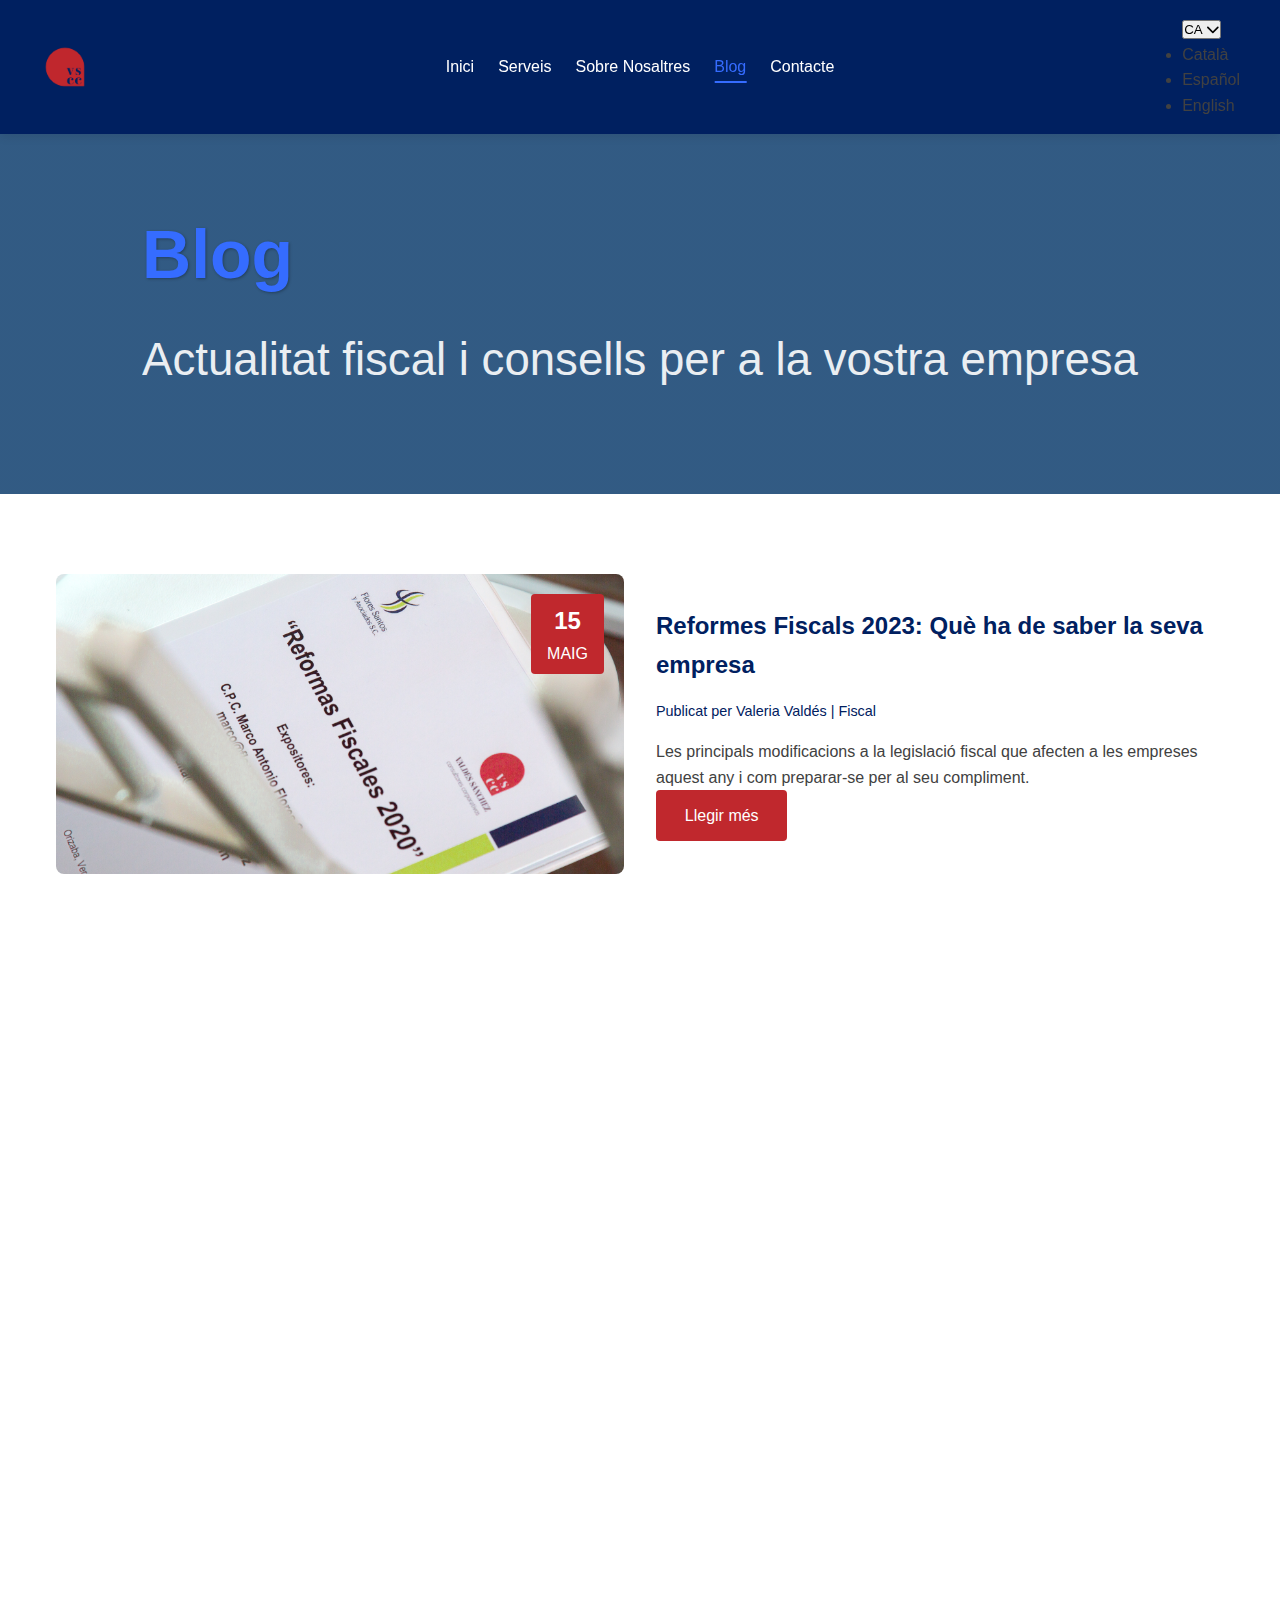
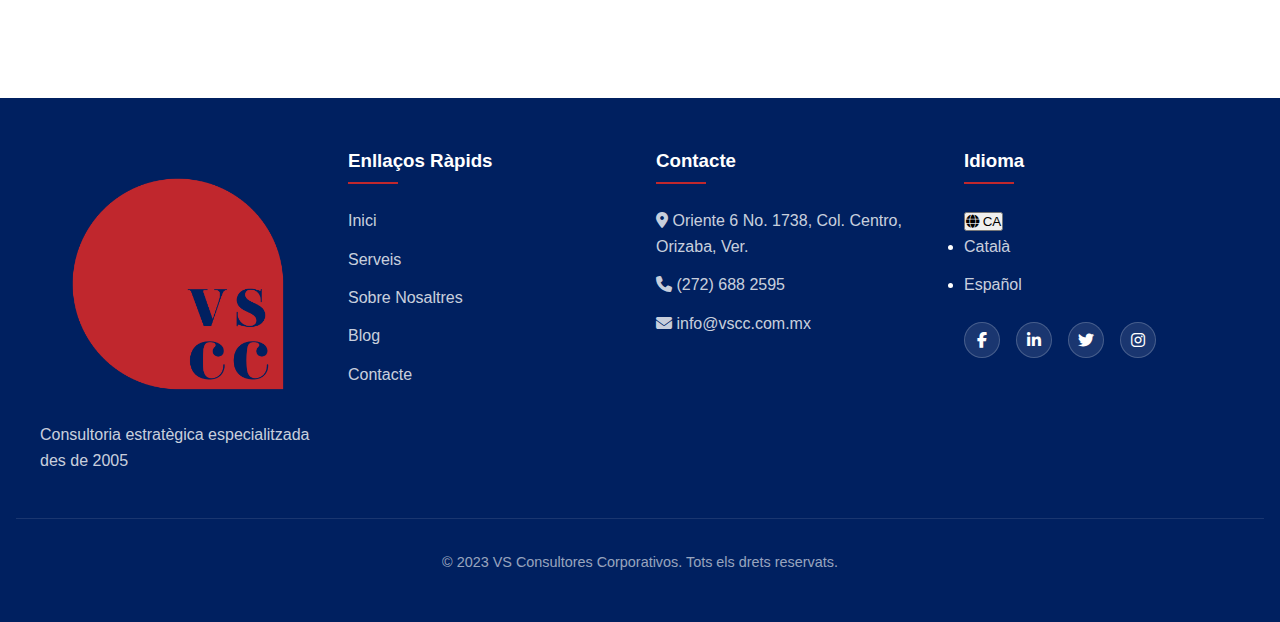
<file: blog.html>
<!DOCTYPE html>
<html lang="ca">
<head>
    <meta charset="UTF-8">
    <meta name="viewport" content="width=device-width, initial-scale=1.0">
    <title>VS Consultores Corporativos | Blog</title>
    <link rel="stylesheet" href="https://cdnjs.cloudflare.com/ajax/libs/font-awesome/6.4.0/css/all.min.css">
    <link rel="stylesheet" href="https://cdnjs.cloudflare.com/ajax/libs/animate.css/4.1.1/animate.min.css">
    <link rel="stylesheet" href="css/styles.css">
    <link rel="icon" href="images/VSCC-globo-Transparente.png">
</head>
<body>
    <header class="main-header">
        <div class="header-container">
            <div class="logo">
                <a href="index.html">
                    <img src="images/VSCC-globo-Transparente.png" alt="VS Consultores Corporativos">
                </a>
            </div>

            <nav class="main-nav">
                <ul class="nav-list">
                    <li><a href="index.html" class="nav-link" data-translate="home">Inici</a></li>
                    <li><a href="serveis.html" class="nav-link" data-translate="services">Serveis</a></li>
                    <li><a href="sobre-nosaltres.html" class="nav-link" data-translate="about">Sobre Nosaltres</a></li>
                    <li><a href="blog.html" class="nav-link active" data-translate="blog">Blog</a></li>
                    <li><a href="contacte.html" class="nav-link" data-translate="contact">Contacte</a></li>
                </ul>
            </nav>

            <div class="language-selector">
                <button class="language-button" aria-label="Canviar idioma">
                    <span class="current-language">CA</span>
                    <i class="fas fa-chevron-down language-arrow"></i>
                </button>
                <ul class="language-dropdown">
                    <li><a href="#" class="language-option" data-lang="ca">Català</a></li>
                    <li><a href="#" class="language-option" data-lang="es">Español</a></li>
                    <li><a href="#" class="language-option" data-lang="en">English</a></li>
                </ul>
            </div>

            <button class="mobile-menu-button" aria-label="Menú mòbil">
                <span class="menu-bar"></span>
                <span class="menu-bar"></span>
                <span class="menu-bar"></span>
            </button>
        </div>
    </header>

    <section class="page-hero">
        <div class="hero-content animate__animated animate__fadeInUp">
            <h1 data-translate="blog_title">Blog</h1>
            <p data-translate="blog_subtitle">Actualitat fiscal i consells per a la vostra empresa</p>
        </div>
    </section>

    <section class="blog-posts">
        <div class="section-container">
            <article class="blog-post animate__animated">
                <div class="post-img">
                    <img src="images/_S5A4388.jpg" alt="Reformes Fiscals">
                    <div class="post-date">
                        <span>15</span>
                        <span data-translate="may">MAIG</span>
                    </div>
                </div>
                <div class="post-content">
                    <h2 data-translate="post1_title">Reformes Fiscals 2023: Què ha de saber la seva empresa</h2>
                    <p class="post-meta"><span data-translate="published_by">Publicat per</span> <span>Valeria Valdés</span> | <span data-translate="category_tax">Fiscal</span></p>
                    <p data-translate="post1_excerpt">Les principals modificacions a la legislació fiscal que afecten a les empreses aquest any i com preparar-se per al seu compliment.</p>
                    <a href="#" class="btn" data-translate="read_more">Llegir més</a>
                </div>
            </article>

            <article class="blog-post animate__animated">
                <div class="post-img">
                    <img src="images/_S5A4372.jpg" alt="Beneficis Fiscals">
                    <div class="post-date">
                        <span>28</span>
                        <span data-translate="apr">ABR</span>
                    </div>
                </div>
                <div class="post-content">
                    <h2 data-translate="post2_title">Beneficis fiscals per a PIMES que pots aprofitar</h2>
                    <p class="post-meta"><span data-translate="published_by">Publicat per</span> <span>Carlos Mendoza</span> | <span data-translate="category_tax">Fiscal</span></p>
                    <p data-translate="post2_excerpt">Descobreix els incentius fiscals disponibles per a petites i mitjanes empreses i com aplicar-los correctament.</p>
                    <a href="#" class="btn" data-translate="read_more">Llegir més</a>
                </div>
            </article>

            <article class="blog-post animate__animated">
                <div class="post-img">
                    <img src="images/salajuntas.jpeg" alt="Transformació Digital">
                    <div class="post-date">
                        <span>10</span>
                        <span data-translate="mar">MAR</span>
                    </div>
                </div>
                <div class="post-content">
                    <h2 data-translate="post3_title">Com la transformació digital pot optimitzar els vostres processos fiscals</h2>
                    <p class="post-meta"><span data-translate="published_by">Publicat per</span> <span>Laura Jiménez</span> | <span data-translate="category_tech">Tecnologia</span></p>
                    <p data-translate="post3_excerpt">Eines i estratègies per digitalitzar la gestió fiscal de la vostra empresa i estalviar temps i recursos.</p>
                    <a href="#" class="btn" data-translate="read_more">Llegir més</a>
                </div>
            </article>
        </div>
    </section>

    <footer>
        <div class="footer-container">
            <div class="footer-column">
                <img src="images/VSCC-globo-Transparente.png" alt="VS Consultores Corporativos" class="footer-logo">
                <p data-translate="footer_desc">Consultoria estratègica especialitzada des de 2005</p>
            </div>
            <div class="footer-column">
                <h3 data-translate="quick_links">Enllaços Ràpids</h3>
                <a href="index.html" data-translate="home">Inici</a>
                <a href="serveis.html" data-translate="services">Serveis</a>
                <a href="sobre-nosaltres.html" data-translate="about">Sobre Nosaltres</a>
                <a href="blog.html" data-translate="blog">Blog</a>
                <a href="contacte.html" data-translate="contact">Contacte</a>
            </div>
            <div class="footer-column">
                <h3 data-translate="contact_us">Contacte</h3>
                <p><i class="fas fa-map-marker-alt"></i> Oriente 6 No. 1738, Col. Centro, Orizaba, Ver.</p>
                <p><i class="fas fa-phone"></i> (272) 688 2595</p>
                <p><i class="fas fa-envelope"></i> info@vscc.com.mx</p>
            </div>
            <div class="footer-column">
                <h3 data-translate="language">Idioma</h3>
                <div class="language-switcher footer-language">
                    <button class="language-btn">
                        <i class="fas fa-globe"></i>
                        <span>CA</span>
                    </button>
                    <ul class="language-dropdown">
                        <li><a href="#" data-lang="ca">Català</a></li>
                        <li><a href="#" data-lang="es">Español</a></li>
                    </ul>
                </div>
                <div class="social-links">
                    <a href="#"><i class="fab fa-facebook-f"></i></a>
                    <a href="#"><i class="fab fa-linkedin-in"></i></a>
                    <a href="#"><i class="fab fa-twitter"></i></a>
                    <a href="#"><i class="fab fa-instagram"></i></a>
                </div>
            </div>
        </div>
        <div class="footer-bottom">
            <p>&copy; <span data-translate="copyright">2023 VS Consultores Corporativos. Tots els drets reservats.</span></p>
        </div>
    </footer>

    <script src="js/main.js"></script>
</body>
</html>
</file>
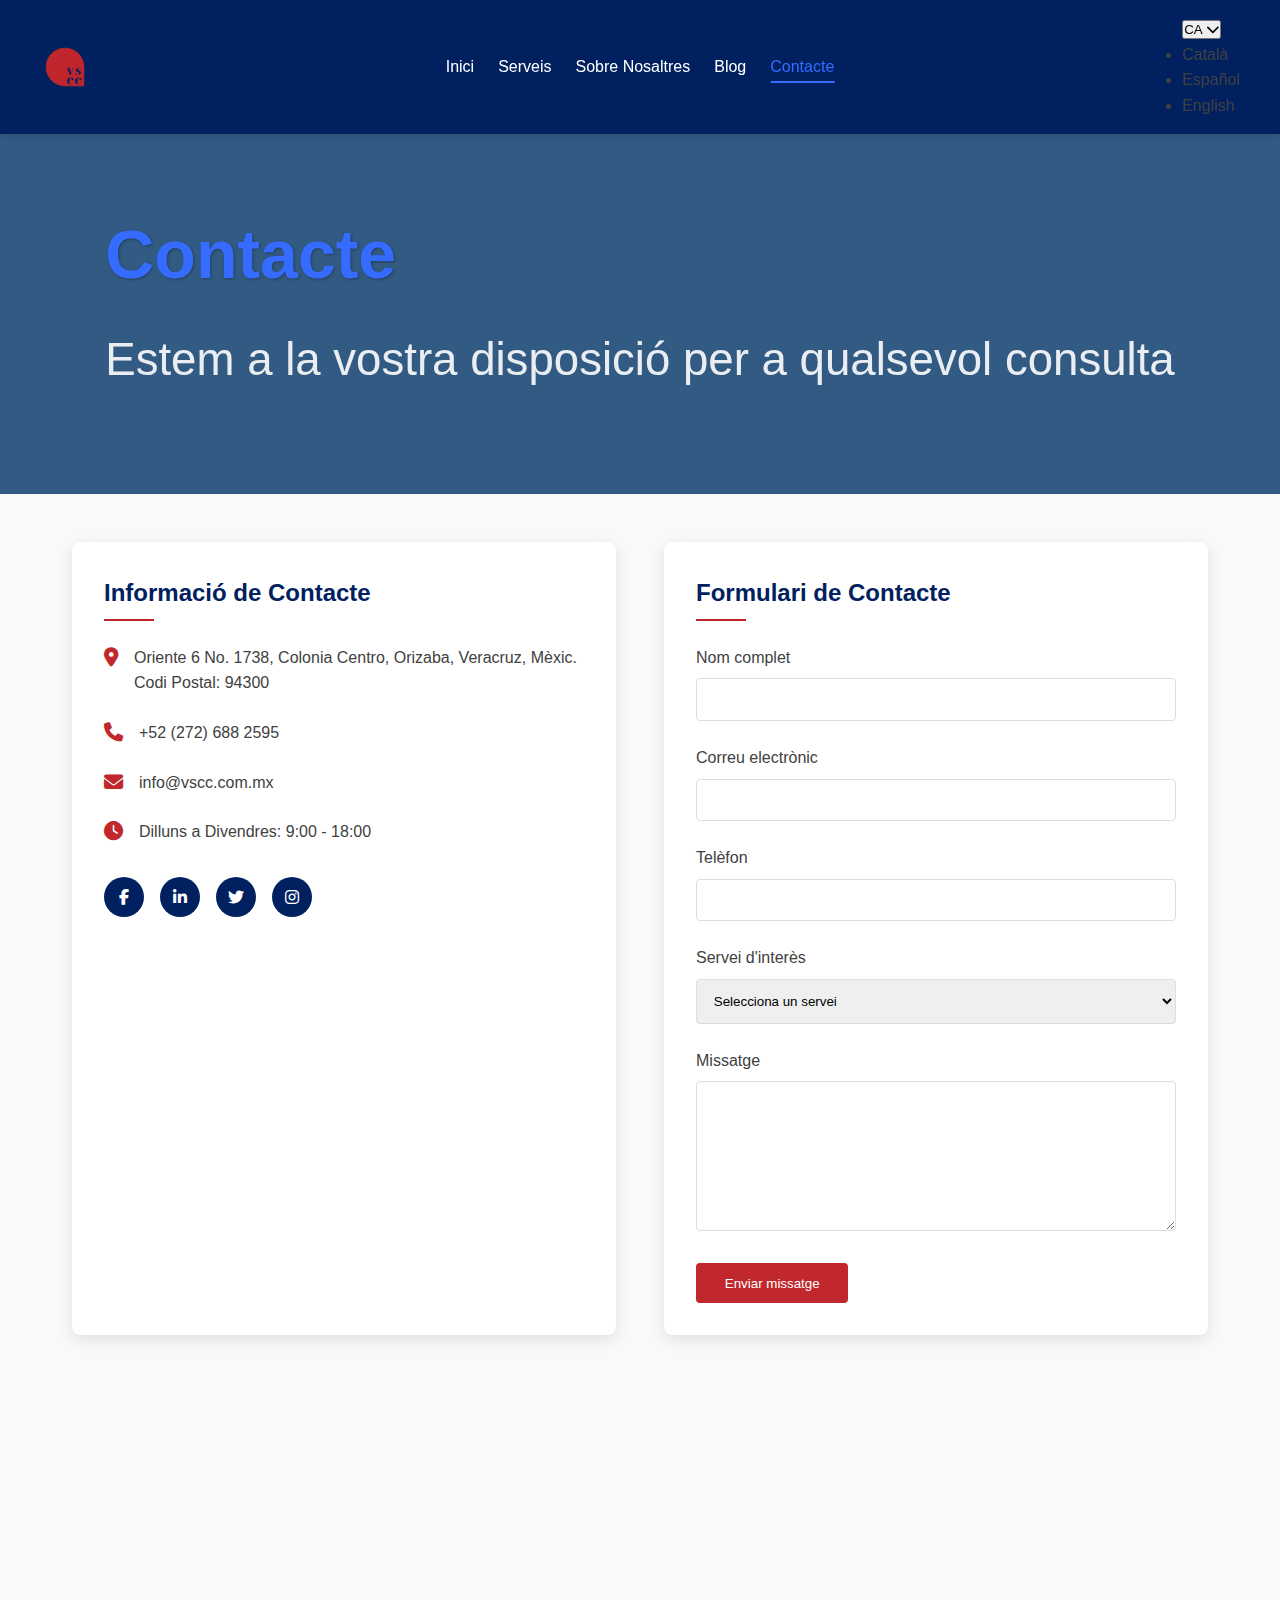
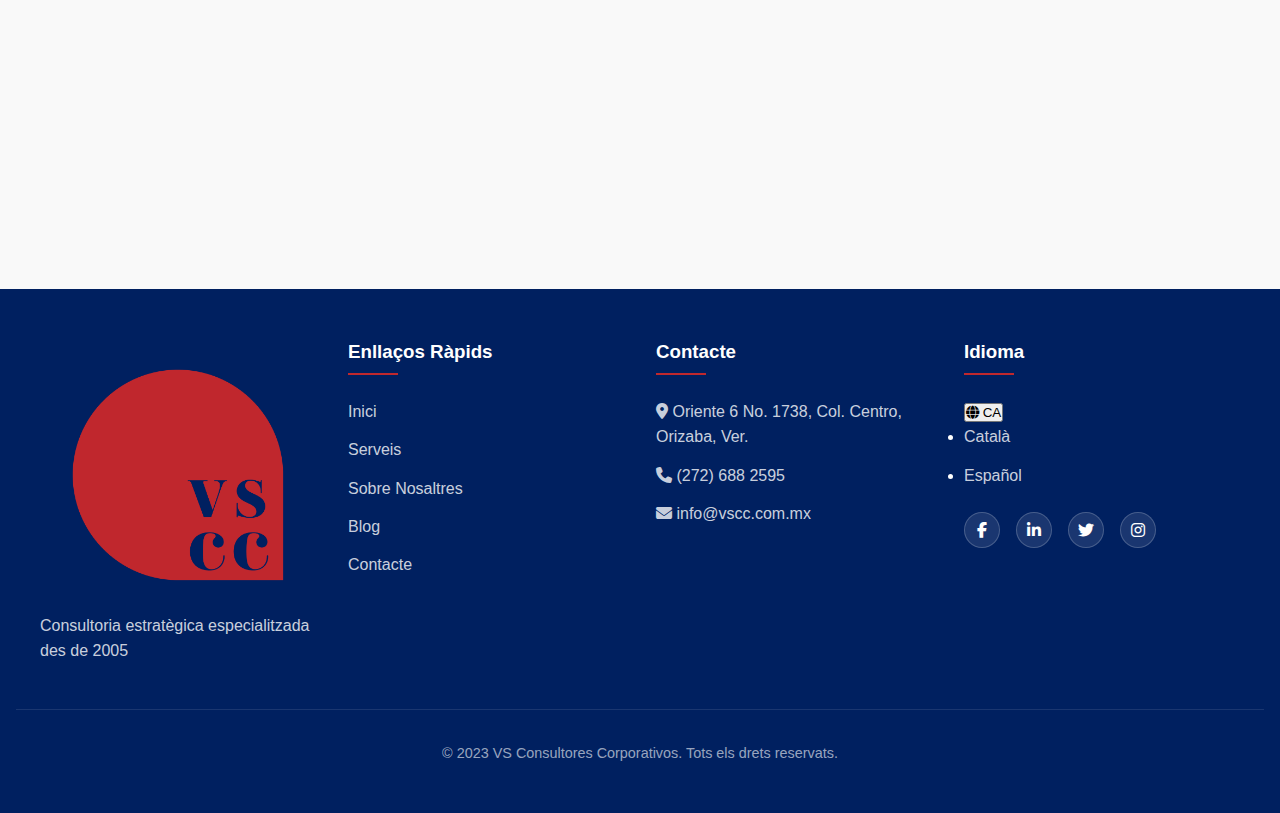
<file: contacte.html>
<!DOCTYPE html>
<html lang="ca">
<head>
    <meta charset="UTF-8">
    <meta name="viewport" content="width=device-width, initial-scale=1.0">
    <title>VS Consultores Corporativos | Contacte</title>
    <link rel="stylesheet" href="https://cdnjs.cloudflare.com/ajax/libs/font-awesome/6.4.0/css/all.min.css">
    <link rel="stylesheet" href="https://cdnjs.cloudflare.com/ajax/libs/animate.css/4.1.1/animate.min.css">
    <link rel="stylesheet" href="css/styles.css">
    <link rel="icon" href="images/VSCC-globo-Transparente.png">
</head>
<body>
    <header class="main-header">
        <div class="header-container">
            <div class="logo">
                <a href="index.html">
                    <img src="images/VSCC-globo-Transparente.png" alt="VS Consultores Corporativos">
                </a>
            </div>

            <nav class="main-nav">
                <ul class="nav-list">
                    <li><a href="index.html" class="nav-link" data-translate="home">Inici</a></li>
                    <li><a href="serveis.html" class="nav-link" data-translate="services">Serveis</a></li>
                    <li><a href="sobre-nosaltres.html" class="nav-link" data-translate="about">Sobre Nosaltres</a></li>
                    <li><a href="blog.html" class="nav-link" data-translate="blog">Blog</a></li>
                    <li><a href="contacte.html" class="nav-link active" data-translate="contact">Contacte</a></li>
                </ul>
            </nav>

            <div class="language-selector">
                <button class="language-button" aria-label="Canviar idioma">
                    <span class="current-language">CA</span>
                    <i class="fas fa-chevron-down language-arrow"></i>
                </button>
                <ul class="language-dropdown">
                    <li><a href="#" class="language-option" data-lang="ca">Català</a></li>
                    <li><a href="#" class="language-option" data-lang="es">Español</a></li>
                    <li><a href="#" class="language-option" data-lang="en">English</a></li>
                </ul>
            </div>

            <button class="mobile-menu-button" aria-label="Menú mòbil">
                <span class="menu-bar"></span>
                <span class="menu-bar"></span>
                <span class="menu-bar"></span>
            </button>
        </div>
    </header>

    <section class="page-hero">
        <div class="hero-content animate__animated animate__fadeInUp">
            <h1 data-translate="contact_title">Contacte</h1>
            <p data-translate="contact_subtitle">Estem a la vostra disposició per a qualsevol consulta</p>
        </div>
    </section>

    <section class="contact-info">
        <div class="section-container">
            <div class="contact-grid">
                <div class="contact-details">
                    <h2 data-translate="contact_info">Informació de Contacte</h2>
                    <div class="contact-item">
                        <i class="fas fa-map-marker-alt"></i>
                        <p>Oriente 6 No. 1738, Colonia Centro, Orizaba, Veracruz, Mèxic. Codi Postal: 94300</p>
                    </div>
                    <div class="contact-item">
                        <i class="fas fa-phone"></i>
                        <p>+52 (272) 688 2595</p>
                    </div>
                    <div class="contact-item">
                        <i class="fas fa-envelope"></i>
                        <p>info@vscc.com.mx</p>
                    </div>
                    <div class="contact-item">
                        <i class="fas fa-clock"></i>
                        <p data-translate="office_hours">Dilluns a Divendres: 9:00 - 18:00</p>
                    </div>
                    <div class="contact-social">
                        <a href="#"><i class="fab fa-facebook-f"></i></a>
                        <a href="#"><i class="fab fa-linkedin-in"></i></a>
                        <a href="#"><i class="fab fa-twitter"></i></a>
                        <a href="#"><i class="fab fa-instagram"></i></a>
                    </div>
                </div>
                <div class="contact-form">
                    <h2 data-translate="contact_form">Formulari de Contacte</h2>
                    <form id="contactForm">
                        <div class="form-group">
                            <label for="name" data-translate="full_name">Nom complet</label>
                            <input type="text" id="name" name="name" required>
                        </div>
                        <div class="form-group">
                            <label for="email" data-translate="email">Correu electrònic</label>
                            <input type="email" id="email" name="email" required>
                        </div>
                        <div class="form-group">
                            <label for="phone" data-translate="phone">Telèfon</label>
                            <input type="tel" id="phone" name="phone">
                        </div>
                        <div class="form-group">
                            <label for="service" data-translate="service_interest">Servei d'interès</label>
                            <select id="service" name="service">
                                <option value="" data-translate="select_service">Selecciona un servei</option>
                                <option value="fiscal" data-translate="tax_consulting">Consultoria Fiscal</option>
                                <option value="nomines" data-translate="payroll_management">Administració de Nòmines</option>
                                <option value="auditoria" data-translate="financial_audit">Auditoria Financera</option>
                                <option value="altres" data-translate="other_services">Altres consultories</option>
                            </select>
                        </div>
                        <div class="form-group">
                            <label for="message" data-translate="message">Missatge</label>
                            <textarea id="message" name="message" rows="5" required></textarea>
                        </div>
                        <button type="submit" class="btn" data-translate="send_message">Enviar missatge</button>
                    </form>
                </div>
            </div>
        </div>
    </section>

    <section class="contact-map">
        <iframe src="https://www.google.com/maps/embed?pb=!1m18!1m12!1m3!1d3783.647986051589!2d-97.0997886845931!3d18.85047798760261!2m3!1f0!2f0!3f0!3m2!1i1024!2i768!4f13.1!3m3!1m2!1s0x85c4f6c3ef9b3b0b%3A0x8e6f7e6f5f6f5f6f!2sOriente%206%20No.%201738%2C%20Col.%20Centro%2C%20Orizaba%2C%20Ver.!5e0!3m2!1ses!2smx!4v1620000000000!5m2!1ses!2smx" 
                width="100%" 
                height="450" 
                style="border:0;" 
                allowfullscreen="" 
                loading="lazy" 
                title="Ubicació de VS Consultores Corporativos">
        </iframe>
    </section>

    <footer>
        <div class="footer-container">
            <div class="footer-column">
                <img src="images/VSCC-globo-Transparente.png" alt="VS Consultores Corporativos" class="footer-logo">
                <p data-translate="footer_desc">Consultoria estratègica especialitzada des de 2005</p>
            </div>
            <div class="footer-column">
                <h3 data-translate="quick_links">Enllaços Ràpids</h3>
                <a href="index.html" data-translate="home">Inici</a>
                <a href="serveis.html" data-translate="services">Serveis</a>
                <a href="sobre-nosaltres.html" data-translate="about">Sobre Nosaltres</a>
                <a href="blog.html" data-translate="blog">Blog</a>
                <a href="contacte.html" data-translate="contact">Contacte</a>
            </div>
            <div class="footer-column">
                <h3 data-translate="contact_us">Contacte</h3>
                <p><i class="fas fa-map-marker-alt"></i> Oriente 6 No. 1738, Col. Centro, Orizaba, Ver.</p>
                <p><i class="fas fa-phone"></i> (272) 688 2595</p>
                <p><i class="fas fa-envelope"></i> info@vscc.com.mx</p>
            </div>
            <div class="footer-column">
                <h3 data-translate="language">Idioma</h3>
                <div class="language-switcher footer-language">
                    <button class="language-btn">
                        <i class="fas fa-globe"></i>
                        <span>CA</span>
                    </button>
                    <ul class="language-dropdown">
                        <li><a href="#" data-lang="ca">Català</a></li>
                        <li><a href="#" data-lang="es">Español</a></li>
                    </ul>
                </div>
                <div class="social-links">
                    <a href="#"><i class="fab fa-facebook-f"></i></a>
                    <a href="#"><i class="fab fa-linkedin-in"></i></a>
                    <a href="#"><i class="fab fa-twitter"></i></a>
                    <a href="#"><i class="fab fa-instagram"></i></a>
                </div>
            </div>
        </div>
        <div class="footer-bottom">
            <p>&copy; <span data-translate="copyright">2023 VS Consultores Corporativos. Tots els drets reservats.</span></p>
        </div>
    </footer>

    <script src="js/main.js"></script>
</body>
</html>
</file>
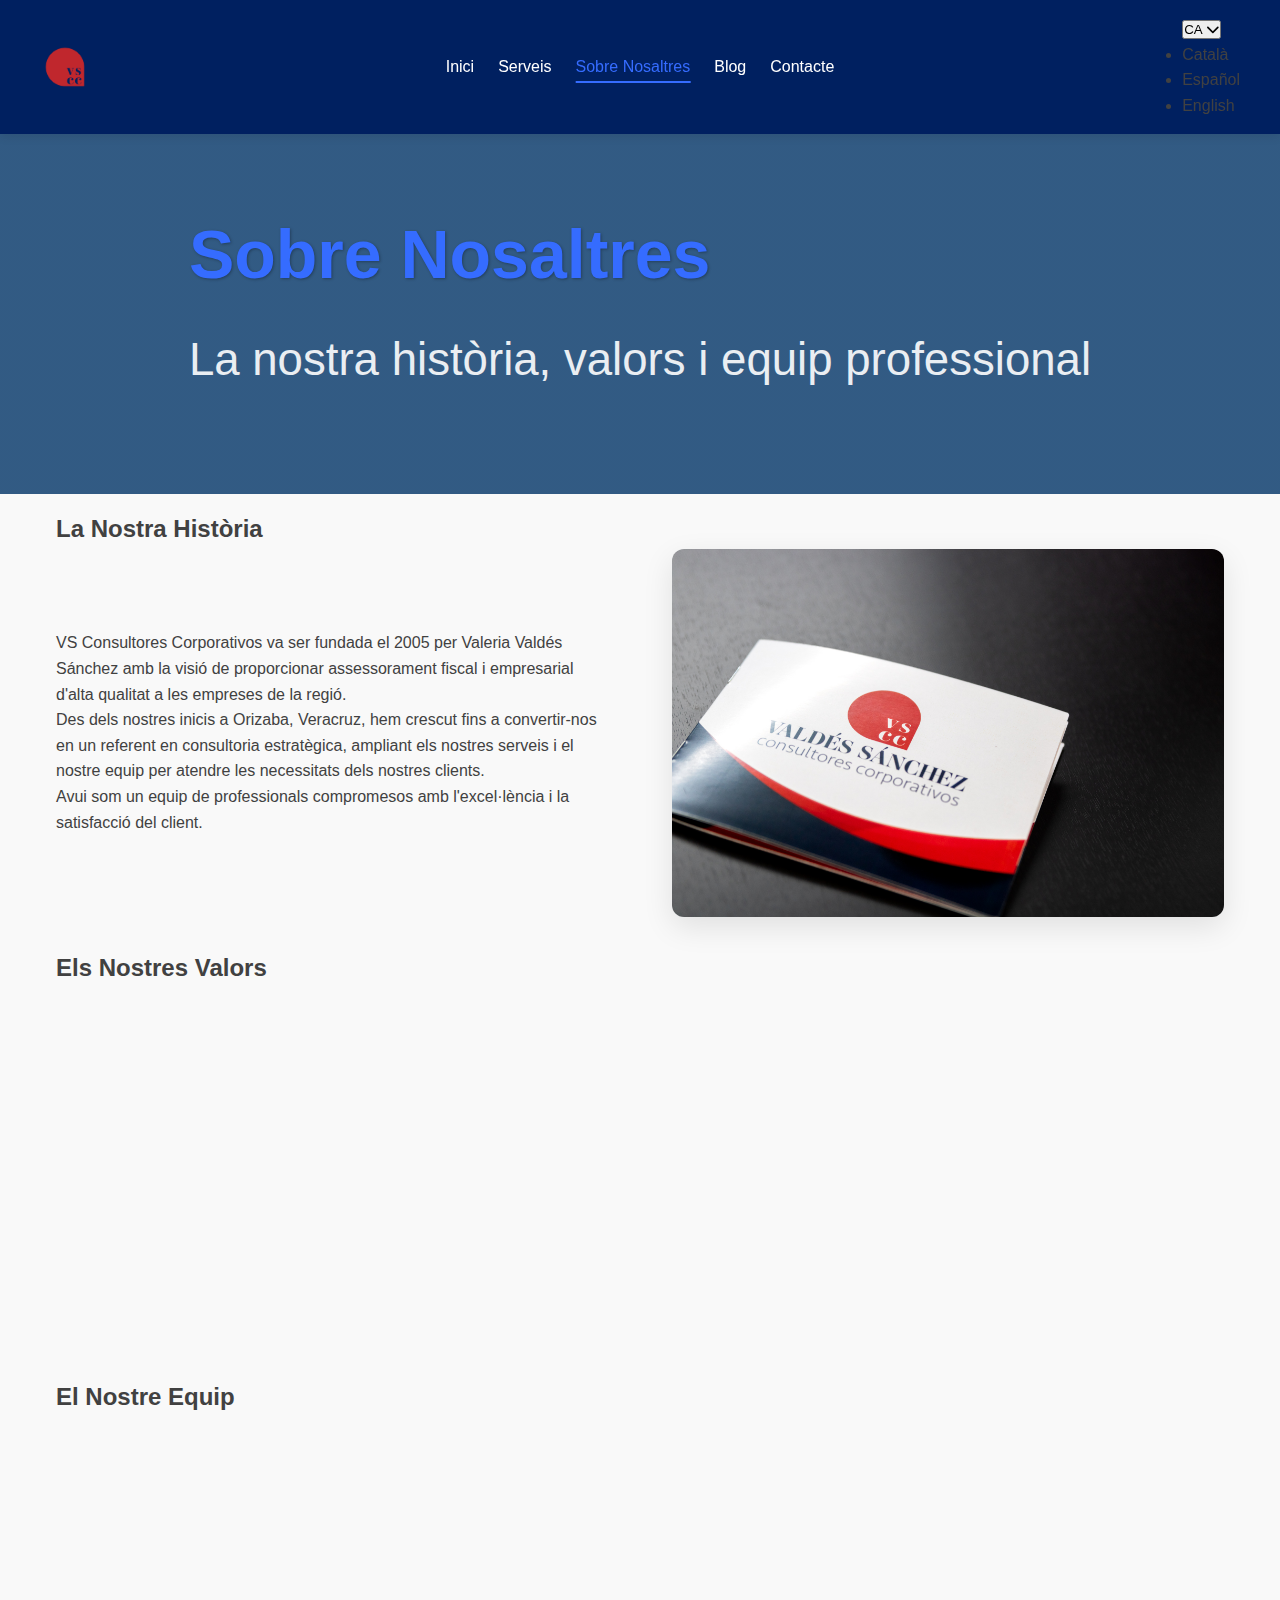
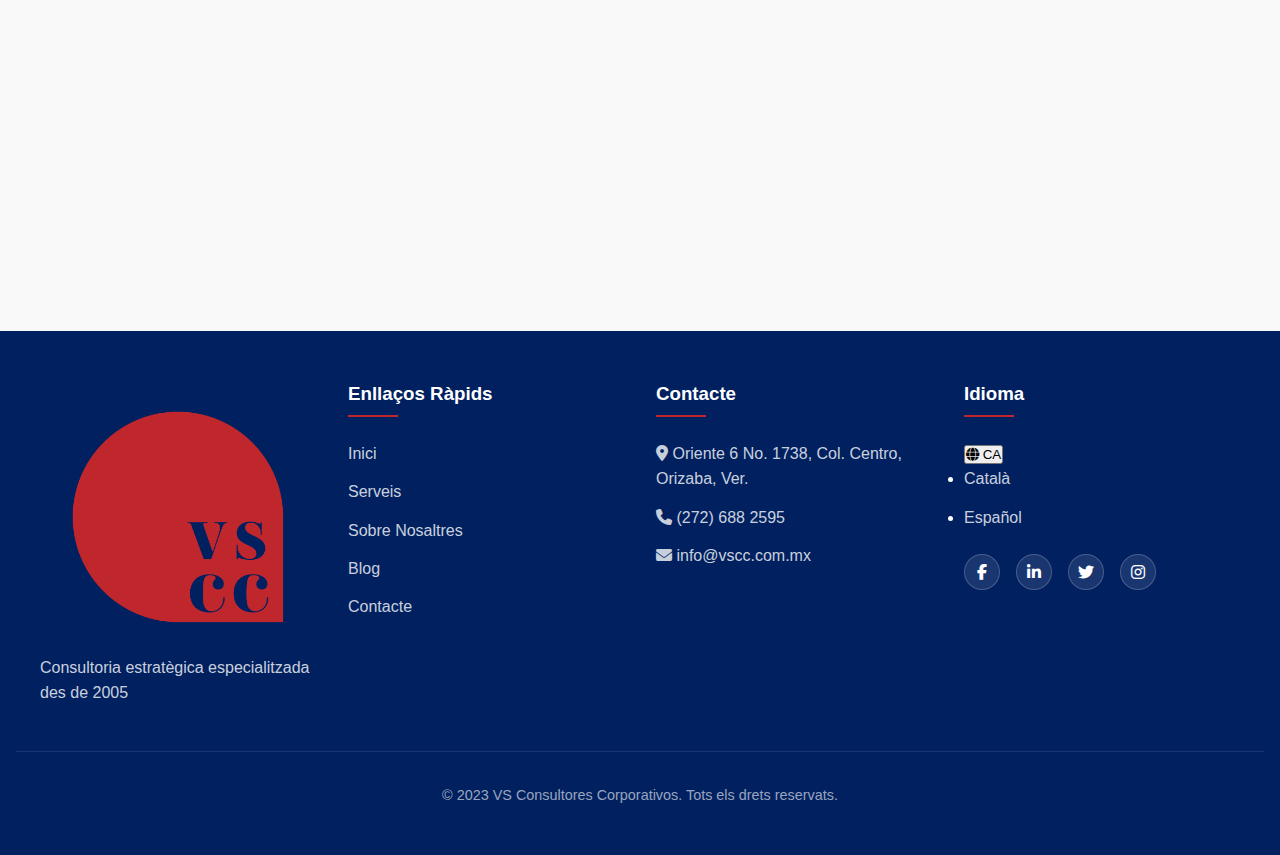
<file: sobre-nosaltres.html>
<!DOCTYPE html>
<html lang="ca">
<head>
    <meta charset="UTF-8">
    <meta name="viewport" content="width=device-width, initial-scale=1.0">
    <title>VS Consultores Corporativos | Sobre Nosaltres</title>
    <link rel="stylesheet" href="https://cdnjs.cloudflare.com/ajax/libs/font-awesome/6.4.0/css/all.min.css">
    <link rel="stylesheet" href="https://cdnjs.cloudflare.com/ajax/libs/animate.css/4.1.1/animate.min.css">
    <link rel="stylesheet" href="css/styles.css">
    <link rel="icon" href="images/VSCC-globo-Transparente.png">
</head>
<body>
    <header class="main-header">
        <div class="header-container">
            <div class="logo">
                <a href="index.html">
                    <img src="images/VSCC-globo-Transparente.png" alt="VS Consultores Corporativos">
                </a>
            </div>

            <nav class="main-nav">
                <ul class="nav-list">
                    <li><a href="index.html" class="nav-link" data-translate="home">Inici</a></li>
                    <li><a href="serveis.html" class="nav-link" data-translate="services">Serveis</a></li>
                    <li><a href="sobre-nosaltres.html" class="nav-link active" data-translate="about">Sobre Nosaltres</a></li>
                    <li><a href="blog.html" class="nav-link" data-translate="blog">Blog</a></li>
                    <li><a href="contacte.html" class="nav-link" data-translate="contact">Contacte</a></li>
                </ul>
            </nav>

            <div class="language-selector">
                <button class="language-button" aria-label="Canviar idioma">
                    <span class="current-language">CA</span>
                    <i class="fas fa-chevron-down language-arrow"></i>
                </button>
                <ul class="language-dropdown">
                    <li><a href="#" class="language-option" data-lang="ca">Català</a></li>
                    <li><a href="#" class="language-option" data-lang="es">Español</a></li>
                    <li><a href="#" class="language-option" data-lang="en">English</a></li>
                </ul>
            </div>

            <button class="mobile-menu-button" aria-label="Menú mòbil">
                <span class="menu-bar"></span>
                <span class="menu-bar"></span>
                <span class="menu-bar"></span>
            </button>
        </div>
    </header>

    <section class="page-hero">
        <div class="hero-content animate__animated animate__fadeInUp">
            <h1 data-translate="about_title">Sobre Nosaltres</h1>
            <p data-translate="about_subtitle">La nostra història, valors i equip professional</p>
        </div>
    </section>

    <section class="about-history">
        <div class="section-container">
            <h2 data-translate="our_history">La Nostra Història</h2>
            <div class="history-content">
                <div class="history-text animate__animated">
                    <p data-translate="history_text1">VS Consultores Corporativos va ser fundada el 2005 per Valeria Valdés Sánchez amb la visió de proporcionar assessorament fiscal i empresarial d'alta qualitat a les empreses de la regió.</p>
                    <p data-translate="history_text2">Des dels nostres inicis a Orizaba, Veracruz, hem crescut fins a convertir-nos en un referent en consultoria estratègica, ampliant els nostres serveis i el nostre equip per atendre les necessitats dels nostres clients.</p>
                    <p data-translate="history_text3">Avui som un equip de professionals compromesos amb l'excel·lència i la satisfacció del client.</p>
                </div>
                <div class="history-img animate__animated">
                    <img src="images/IMG_7690.jpg" alt="Història de VS Consultores">
                </div>
            </div>
        </div>
    </section>

    <section class="about-values">
        <div class="section-container">
            <h2 data-translate="our_values">Els Nostres Valors</h2>
            <div class="values-grid">
                <div class="value-card animate__animated">
                    <i class="fas fa-hand-holding-heart"></i>
                    <h3 data-translate="value1_title">Compromís</h3>
                    <p data-translate="value1_desc">Amb els nostres clients i el seu èxit empresarial.</p>
                </div>
                <div class="value-card animate__animated">
                    <i class="fas fa-balance-scale"></i>
                    <h3 data-translate="value2_title">Integritat</h3>
                    <p data-translate="value2_desc">Actuem sempre amb ètica i transparència.</p>
                </div>
                <div class="value-card animate__animated">
                    <i class="fas fa-lightbulb"></i>
                    <h3 data-translate="value3_title">Innovació</h3>
                    <p data-translate="value3_desc">Busquem solucions creatives i efectives.</p>
                </div>
                <div class="value-card animate__animated">
                    <i class="fas fa-users"></i>
                    <h3 data-translate="value4_title">Treball en Equip</h3>
                    <p data-translate="value4_desc">Col·laborem per assolir objectius comuns.</p>
                </div>
            </div>
        </div>
    </section>

    <section class="about-team">
        <div class="section-container">
            <h2 data-translate="our_team">El Nostre Equip</h2>
            <div class="team-member animate__animated">
                <img src="images/Valeria.jpeg" alt="Valeria Valdés Sánchez">
                <div class="member-info">
                    <h3>Valeria Valdés Sánchez</h3>
                    <p class="title" data-translate="ceo_title">Fundadora i CEO</p>
                    <p data-translate="ceo_desc1">Amb més de 20 anys d'experiència en consultoria fiscal i estratègica, Valeria ha liderat el creixement de VS Consultores des dels seus inicis.</p>
                    <p data-translate="ceo_desc2">Llicenciada en Administració d'Empreses per la Universitat Veracruzana, amb especialització en Fiscal per l'ITAM.</p>
                </div>
            </div>
        </div>
    </section>

    <footer>
        <div class="footer-container">
            <div class="footer-column">
                <img src="images/VSCC-globo-Transparente.png" alt="VS Consultores Corporativos" class="footer-logo">
                <p data-translate="footer_desc">Consultoria estratègica especialitzada des de 2005</p>
            </div>
            <div class="footer-column">
                <h3 data-translate="quick_links">Enllaços Ràpids</h3>
                <a href="index.html" data-translate="home">Inici</a>
                <a href="serveis.html" data-translate="services">Serveis</a>
                <a href="sobre-nosaltres.html" data-translate="about">Sobre Nosaltres</a>
                <a href="blog.html" data-translate="blog">Blog</a>
                <a href="contacte.html" data-translate="contact">Contacte</a>
            </div>
            <div class="footer-column">
                <h3 data-translate="contact_us">Contacte</h3>
                <p><i class="fas fa-map-marker-alt"></i> Oriente 6 No. 1738, Col. Centro, Orizaba, Ver.</p>
                <p><i class="fas fa-phone"></i> (272) 688 2595</p>
                <p><i class="fas fa-envelope"></i> info@vscc.com.mx</p>
            </div>
            <div class="footer-column">
                <h3 data-translate="language">Idioma</h3>
                <div class="language-switcher footer-language">
                    <button class="language-btn">
                        <i class="fas fa-globe"></i>
                        <span>CA</span>
                    </button>
                    <ul class="language-dropdown">
                        <li><a href="#" data-lang="ca">Català</a></li>
                        <li><a href="#" data-lang="es">Español</a></li>
                    </ul>
                </div>
                <div class="social-links">
                    <a href="#"><i class="fab fa-facebook-f"></i></a>
                    <a href="#"><i class="fab fa-linkedin-in"></i></a>
                    <a href="#"><i class="fab fa-twitter"></i></a>
                    <a href="#"><i class="fab fa-instagram"></i></a>
                </div>
            </div>
        </div>
        <div class="footer-bottom">
            <p>&copy; <span data-translate="copyright">2023 VS Consultores Corporativos. Tots els drets reservats.</span></p>
        </div>
    </footer>

    <script src="js/main.js"></script>
</body>
</html>
</file>
<file: css/styles.css>
:root {
    /* Colors d'Èmfasi */
    --primary: #002060;      /* Blau marí: Color principal per a títols, fons, etc. */
    --secondary: #002060;    /* Blau marí: Color secundari, mantenim consistència amb el primari. */
    --accent: #C0282D;       /* Vermell: Per a botons principals, icones i detalls a destacar. */

    /* Colors Base */
    --dark: #414141;         /* Gris fosc: Per al text principal, millora la llegibilitat. */
    --white: #FFFFFF;        /* Blanc: Per a text sobre fons foscos i fons de seccions. */

    /* Colors Complementaris i de Suport */
    --electric-blue: #356CFF;/* Blau elèctric: Nou! Ideal per a enllaços o botons secundaris. */
    --gray: #C4CFE6;         /* Blau clar: Per a fons de seccions, targetes o detalls subtils. */
    --light: #f9f9f9;        /* Color de fons general molt clar, gairebé blanc. */
}


/* Estils generals */
* {
    margin: 0;
    padding: 0;
    box-sizing: border-box;
}

body {
    font-family: 'Segoe UI', Tahoma, Geneva, Verdana, sans-serif;
    line-height: 1.6;
    color: var(--dark);
    background-color: var(--light);
}

a {
    text-decoration: none;
    color: inherit;
}

img {
    max-width: 100%;
    height: auto;
    display: block;
}

/* Header */
.main-header {
    background: linear-gradient(135deg, var(--primary), var(--secondary));
    padding: 1rem 2rem;
    position: sticky;
    top: 0;
    z-index: 1000;
    box-shadow: 0 2px 10px rgba(0,0,0,0.1);
}

.header-container {
    max-width: 1200px;
    margin: 0 auto;
    display: flex;
    justify-content: space-between;
    align-items: center;
    position: relative;
}

.logo img {
    height: 50px;
    transition: transform 0.3s ease;
}

.logo:hover img {
    transform: scale(1.05);
}

/* Navegació principal - CENTRAT */
.main-nav {
    position: absolute;
    left: 50%;
    transform: translateX(-50%);
}

.nav-list {
    display: flex;
    list-style: none;
    gap: 1.5rem;
    margin: 0;
    padding: 0;
}

.nav-link {
    color: white;
    font-weight: 500;
    padding: 0.5rem 0;
    position: relative;
    transition: color 0.3s;
}

.nav-link::after {
    content: '';
    position: absolute;
    width: 0;
    height: 2px;
    bottom: 0;
    left: 0;
    background-color: var(--electric-blue);
    transition: width 0.3s;
}

.nav-link:hover::after,
.nav-link.active::after {
    width: 100%;
}

.nav-link:hover,
.nav-link.active {
    color: var(--electric-blue);
}

/* Menú mòbil */
.mobile-menu-button {
    display: none;
    background: none;
    border: none;
    cursor: pointer;
    padding: 0.5rem;
    flex-direction: column;
    gap: 5px;
    z-index: 1001;
}

.menu-bar {
    display: block;
    width: 25px;
    height: 2px;
    background: white;
    transition: all 0.3s;
}

/* Hero Sections - Mida de text corregida */
.hero {
    background-size: cover;
    background-position: center;
    background-color: #002060;
    height: 100vh;
    display: flex;
    align-items: center;
    justify-content: center;
    text-align: center;
    color: var(--white);
    padding: 0 1rem;
}

.page-hero {
    background: linear-gradient(rgba(0,51,102,0.8), rgba(0,51,102,0.8));
    height: 40vh;
    display: flex;
    align-items: center;
    justify-content: center;
    text-align: center;
    color: var(--white);
}

.hero-content h1 {
    color: #356cff;
    font-size: clamp(2.8rem, calc(2.25rem + 2.5vw), 5.5rem);
    margin-bottom: 1rem;
    text-shadow: 1px 1px 3px rgba(0,0,0,0.3);
    text-align: left;
    padding: 0px 80px;
}

.hero-content p {
    font-size: clamp(1.8rem, calc(1.25rem + 2vw), 3.8rem);
    margin-bottom: 2rem;
    opacity: 0.9;
    text-align: left;
    padding: 0px 80px;
}

/* Botons */
.btn {
    display: inline-block;
    padding: 0.8rem 1.8rem;
    background-color: var(--accent);
    color: var(--white);
    border-radius: 4px;
    font-weight: 500;
    transition: all 0.3s ease;
    border: none;
    cursor: pointer;
}

.btn:hover {
    background-color: #c0392b;
    transform: translateY(-3px);
    box-shadow: 0 5px 15px rgba(0,0,0,0.1);
}

.btn-secondary {
    background-color: var(--primary);
}

.btn-secondary:hover {
    background-color: var(--secondary);
}

.btn-small {
    padding: 0.5rem 1.2rem;
    font-size: 0.9rem;
}

/* Seccions generals */
.section-container {
    max-width: 1200px;
    margin: 0 auto;
    padding: 1rem 1rem;
}

.section-title {
    text-align: center;
    margin-bottom: 3rem;
}

.section-title h2 {
    font-size: 2.2rem;
    color: var(--primary);
    position: relative;
    display: inline-block;
    margin-bottom: 25px;
    padding-bottom: 15px;
}

.section-title h2::after {
    content: '';
    position: absolute;
    bottom: 0;
    left: 50%;
    transform: translateX(-50%);
    width: 80px;
    height: 3px;
    background-color: var(--accent);
}

.section-title p {
    color: var(--dark);
    opacity: 0.8;
    max-width: 700px;
    margin: 25px auto 0;
    padding-top: 10px;
}

.text-center {
    text-align: center;
    margin-top: 2rem;
}

/* =================================== */
/* =   ESTILS SERVEIS (GRID 2x3)     = */
/* =================================== */
.services-2x3 {
    background-color: var(--light);
    padding: 4rem 1rem;
}

.services-grid-container {
    display: grid;
    grid-template-columns: repeat(3, 1fr);
    gap: 25px;
}

.service-cube {
    padding: 30px;
    border-radius: 10px;
    box-shadow: 0 4px 15px rgba(0, 0, 0, 0.08);
    transition: transform 0.3s ease, box-shadow 0.3s ease;
    display: flex;
    flex-direction: column;
    justify-content: center;
    text-align: center;
    min-height: 250px;
}

.service-cube:hover {
    transform: translateY(-10px);
    box-shadow: 0 8px 25px rgba(0, 0, 0, 0.12);
}

.service-cube h3 {
    font-size: 1.5em;
    margin-top: 0;
    margin-bottom: 15px;
}

.service-cube p {
    font-size: 1em;
    line-height: 1.6;
    margin-bottom: 0;
}

/* Colors dels cubs */
.cube-blue {
    background-color: var(--primary);
    color: var(--white);
}

.cube-white {
    background-color: var(--white);
    color: var(--dark);
}
.cube-white h3 {
    color: var(--primary);
}

/* Estil per a l'últim cub (enllaç) */
.cube-link {
    text-decoration: none;
    justify-content: center;
    align-items: center;
}
.cube-link .arrow {
    font-size: 4em;
    margin-top: 15px;
    color: var(--accent);
    transition: transform 0.3s ease;
}
.cube-link:hover .arrow {
    transform: translateX(10px);
}

/* ================================================================== */
/* =     MILLORES DE DISSENY PER A LA PÀGINA DE SERVEIS             = */
/* ================================================================== */

.services-detail {
    background-color: var(--light);
    padding: 4rem 1rem;
}

.service-item {
    display: grid;
    grid-template-columns: 1fr 1fr;
    gap: 3rem;
    align-items: center;
    margin-bottom: 3rem;
    background-color: var(--white);
    padding: 2.5rem;
    border-radius: 12px;
    box-shadow: 0 10px 30px rgba(0, 0, 0, 0.07);
    transition: transform 0.3s ease, box-shadow 0.3s ease;
}

.service-item:hover {
    transform: translateY(-8px);
    box-shadow: 0 15px 40px rgba(0, 0, 0, 0.1);
}

.service-img img {
    width: 100%;
    border-radius: 8px;
    box-shadow: 0 5px 15px rgba(0,0,0,0.1);
}

.service-item:nth-child(even) {
    direction: rtl;
}

.service-item:nth-child(even) > * {
    direction: ltr;
}

.service-text h2 {
    color: var(--primary);
    margin-bottom: 1rem;
}

.service-text ul {
    list-style: none;
    padding-left: 0;
    margin: 1.5rem 0;
}

.service-text li {
    padding-left: 2rem;
    position: relative;
    margin-bottom: 0.8rem;
    font-size: 1rem;
}

.service-text li::before {
    content: '\f058';
    font-family: 'Font Awesome 6 Free';
    font-weight: 900;
    position: absolute;
    left: 0;
    top: 2px;
    color: var(--accent);
    font-size: 1.2rem;
}

.btn-spacing {
    margin-top: 1.5rem;
}


/* ========================================================== */
/* =       SECCIÓ ABOUT (SOBRE NOSALTRES) - CODI FINAL      = */
/* ========================================================== */

.about {
    background-color: var(--white);
    padding: 4rem 1rem;
}

.about-layout {
    display: grid;
    grid-template-columns: auto 1fr;
    gap: 2.5rem 2rem;
    align-items: start;
}

.about-main-title {
    grid-column: 1 / 2;
    grid-row: 1 / 2;
    padding-right: 2rem;
}

.about-main-title h1 {
    font-size: 2.8rem;
    color: var(--primary);
}

.about-layout > .about-item {
    grid-column: 2 / 3;
    display: grid;
    grid-template-columns: minmax(150px, auto) 1fr;
    gap: 2rem;
    align-items: start;
    cursor: pointer;
}

.about-subtitle {
    color: var(--dark);
    font-size: 1.2rem;
    font-weight: 600;
    text-align: left;
    position: relative;
    display: inline-block;
    padding-bottom: 5px;
}

.about-text {
    line-height: 1.7;
    margin: 0;
}

.about-subtitle::after {
    content: '';
    position: absolute;
    width: 0px;
    height: 2px;
    bottom: 0;
    left: 0;
    background-color: var(--accent);
    transition: width 0.3s ease-in-out;
}

.about-item:hover .about-subtitle::after {
    width: 100%;
}


/* Equip */
.team {
    padding: 4rem 0;
    background-color: var(--light);
}

.team-member {
    display: grid;
    grid-template-columns: 1fr 2fr;
    gap: 3rem;
    align-items: center;
    margin-top: 2rem;
    background-color: var(--white);
    padding: 0;
    border-radius: 12px;
    box-shadow: 0 10px 30px rgba(0, 0, 0, 0.08);
    overflow: hidden;
}

.team-member img {
    width: 100%;
    height: 100%;
    object-fit: cover;
    border-radius: 0;
    box-shadow: none;
}

.member-info {
    padding: 2.5rem;
}

.member-info h3 {
    color: var(--primary);
    font-size: 1.8rem;
    margin-bottom: 0.5rem;
}

.member-info .title {
    color: var(--accent);
    font-weight: 600;
    margin-bottom: 1.5rem;
    font-size: 1.1rem;
}

.member-info p {
    margin-bottom: 1.2rem;
}

/* --- INICI CODI AFEGIT --- */
.member-info .quote {
    font-style: italic;
    color: #555;
    margin-top: 1rem;
    margin-bottom: 1.5rem;
    padding-left: 1.5rem;
    border-left: 3px solid var(--gray);
    font-size: 0.95rem;
    line-height: 1.5;
}
/* --- FI CODI AFEGIT --- */

/* Blog */
.blog-posts {
    background-color: var(--white);
    padding: 4rem 0;
}

.blog-post {
    display: grid;
    grid-template-columns: repeat(auto-fit, minmax(300px, 1fr));
    gap: 2rem;
    margin-bottom: 3rem;
    align-items: center;
}

.post-img {
    position: relative;
    border-radius: 8px;
    overflow: hidden;
}

.post-img img {
    width: 100%;
    height: 300px;
    object-fit: cover;
}

.post-date {
    position: absolute;
    top: 20px;
    right: 20px;
    background-color: var(--accent);
    color: var(--white);
    padding: 0.5rem 1rem;
    text-align: center;
    border-radius: 4px;
}

.post-date span:first-child {
    font-size: 1.5rem;
    font-weight: bold;
    display: block;
}

.post-content h2 {
    color: var(--primary);
    margin-bottom: 1rem;
}

.post-meta {
    color: var(--secondary);
    margin-bottom: 1rem;
    font-size: 0.9rem;
}

/* Estils per a la capçalera de la pàgina de contacte */
.contact-header-intro {
    padding-top: 4rem;
    padding-bottom: 0rem;
    text-align: center;
}
.contact-header-intro h1 {
    font-size: 3rem;
    color: var(--primary);
    margin-bottom: 1rem;
}
.contact-header-intro p {
    font-size: 1.1rem;
    max-width: 800px;
    margin: 0 auto;
    opacity: 0.9;
    margin-bottom: 0;
}

/* Contacte */
.contact-info {
    padding-top: 2rem;
    padding-bottom: 2rem;
    background-color: var(--light);
}

.contact-grid {
    display: grid;
    grid-template-columns: repeat(auto-fit, minmax(300px, 1fr));
    gap: 3rem;
    max-width: 1200px;
    margin: 0 auto;
    padding: 0 1rem;
}

.contact-details {
    background-color: var(--white);
    padding: 2rem;
    border-radius: 8px;
    box-shadow: 0 5px 15px rgba(0,0,0,0.1);
}

.contact-details h2 {
    color: var(--primary);
    margin-bottom: 1.5rem;
    position: relative;
    padding-bottom: 0.5rem;
}

.contact-details h2::after {
    content: '';
    position: absolute;
    left: 0;
    bottom: 0;
    width: 50px;
    height: 2px;
    background-color: var(--accent);
}

.contact-item {
    display: flex;
    align-items: flex-start;
    margin-bottom: 1.5rem;
}

.contact-item i {
    color: var(--accent);
    margin-right: 1rem;
    font-size: 1.2rem;
    margin-top: 0.2rem;
}

.contact-item p {
    flex: 1;
}

.contact-social {
    display: flex;
    gap: 1rem;
    margin-top: 2rem;
}

.contact-social a {
    display: flex;
    align-items: center;
    justify-content: center;
    width: 40px;
    height: 40px;
    border-radius: 50%;
    background-color: var(--primary);
    color: var(--white);
    transition: all 0.3s ease;
}

.contact-social a:hover {
    background-color: var(--accent);
    transform: translateY(-3px);
}

.contact-form {
    background-color: var(--white);
    padding: 2rem;
    border-radius: 8px;
    box-shadow: 0 5px 15px rgba(0,0,0,0.1);
}

.contact-form h2 {
    color: var(--primary);
    margin-bottom: 1.5rem;
    position: relative;
    padding-bottom: 0.5rem;
}

.contact-form h2::after {
    content: '';
    position: absolute;
    left: 0;
    bottom: 0;
    width: 50px;
    height: 2px;
    background-color: var(--accent);
}

.form-group {
    margin-bottom: 1.5rem;
}

.form-group label {
    display: block;
    margin-bottom: 0.5rem;
    font-weight: 500;
    color: var(--dark);
}

.form-group input,
.form-group select,
.form-group textarea {
    width: 100%;
    padding: 0.8rem;
    border: 1px solid #ddd;
    border-radius: 4px;
    font-family: inherit;
    transition: border-color 0.3s;
}

.form-group input:focus,
.form-group select:focus,
.form-group textarea:focus {
    border-color: var(--primary);
    outline: none;
}

.form-group textarea {
    resize: vertical;
    min-height: 150px;
}

.contact-map {
    margin-top: 3rem;
    position: relative;
}

.contact-map iframe {
    width: 100%;
    height: 450px;
    border: none;
    filter: grayscale(20%);
    transition: filter 0.3s ease;
}

.contact-map iframe:hover {
    filter: none;
}

/* Missatges del formulari */
.form-success {
    background-color: #d4edda;
    color: #155724;
    padding: 1rem;
    border-radius: 4px;
    margin-bottom: 1.5rem;
    display: flex;
    align-items: center;
    gap: 0.5rem;
}

.form-success i {
    font-size: 1.2rem;
}

.form-error {
    background-color: #f8d7da;
    color: #721c24;
    padding: 1rem;
    border-radius: 4px;
    margin-bottom: 1.5rem;
    display: flex;
    align-items: center;
    gap: 0.5rem;
}

.form-error i {
    font-size: 1.2rem;
}

/* Footer */
footer {
    background: linear-gradient(135deg, var(--primary), var(--secondary));
    color: var(--white);
    padding: 3rem 1rem;
}

.footer-container {
    max-width: 1200px;
    margin: 0 auto;
    display: grid;
    grid-template-columns: repeat(auto-fit, minmax(250px, 1fr));
    gap: 2rem;
}

.footer-column h3 {
    color: var(--white);
    margin-bottom: 1.5rem;
    position: relative;
    padding-bottom: 0.5rem;
}

.footer-column h3::after {
    content: '';
    position: absolute;
    left: 0;
    bottom: 0;
    width: 50px;
    height: 2px;
    background-color: var(--accent);
}

.footer-column p,
.footer-column a {
    color: rgba(255, 255, 255, 0.8);
    margin-bottom: 0.8rem;
    display: block;
    transition: color 0.3s;
}

.footer-column p.footer-company-name {
    font-weight: bold;
    font-size: 1.1rem;
    margin-bottom: 1.5rem;
}

.footer-column a:hover {
    color: var(--white);
}

.footer-logo img {
    height: 60px;
    margin-bottom: 1rem;
    filter: brightness(0) invert(1);
}

.social-links {
    display: flex;
    gap: 1rem;
    margin-top: 1.5rem;
}

.social-links a {
    display: flex;
    align-items: center;
    justify-content: center;
    width: 36px;
    height: 36px;
    border-radius: 50%;
    background-color: rgba(255, 255, 255, 0.1);
    border: 1px solid rgba(255, 255, 255, 0.2);
    color: var(--white);
    transition: all 0.3s;
}

.social-links a:hover {
    background-color: var(--accent);
    transform: translateY(-3px);
}

.footer-bottom {
    text-align: center;
    padding-top: 2rem;
    margin-top: 2rem;
    border-top: 1px solid rgba(255, 255, 255, 0.1);
}

.footer-bottom p {
    color: rgba(255, 255, 255, 0.6);
    font-size: 0.9rem;
}

/* Animacions */
.animate__animated {
    opacity: 0;
    transition: opacity 0.5s ease, transform 0.5s ease;
}
.animate__fadeIn {
    opacity: 1;
}
.animate__fadeInUp {
    opacity: 1;
    transform: translateY(0);
}

/* FORMULARI FLOTANT DE CONTACTE */
.contact-floating-btn {
    position: fixed;
    bottom: 30px;
    right: 30px;
    width: 60px;
    height: 60px;
    background-color: var(--accent);
    color: white;
    border-radius: 50%;
    display: flex;
    align-items: center;
    justify-content: center;
    cursor: pointer;
    box-shadow: 0 4px 15px rgba(0, 0, 0, 0.2);
    z-index: 999;
    transition: all 0.3s ease;
}

.contact-floating-btn:hover {
    transform: scale(1.1);
    background-color: #c0392b;
}

.contact-floating-btn i {
    font-size: 24px;
}

.floating-contact-form {
    position: fixed;
    bottom: 100px;
    right: 30px;
    width: 350px;
    background-color: white;
    border-radius: 8px;
    box-shadow: 0 5px 25px rgba(0, 0, 0, 0.2);
    z-index: 1000;
    transform: translateY(20px);
    opacity: 0;
    visibility: hidden;
    transition: all 0.3s ease;
}

.floating-contact-form.active {
    transform: translateY(0);
    opacity: 1;
    visibility: visible;
}

.form-header {
    background: linear-gradient(135deg, var(--primary), var(--secondary));
    color: white;
    padding: 15px 20px;
    border-top-left-radius: 8px;
    border-top-right-radius: 8px;
    display: flex;
    justify-content: space-between;
    align-items: center;
}

.form-header h3 {
    margin: 0;
    font-size: 18px;
}

.close-form {
    font-size: 24px;
    cursor: pointer;
    transition: transform 0.2s;
}

.close-form:hover {
    transform: scale(1.2);
}

#floatingContactForm {
    padding: 20px;
}

#floatingContactForm .form-group {
    margin-bottom: 15px;
}

#floatingContactForm input,
#floatingContactForm textarea {
    width: 100%;
    padding: 12px;
    border: 1px solid #ddd;
    border-radius: 4px;
    font-family: inherit;
    font-size: 14px;
}

#floatingContactForm input:focus,
#floatingContactForm textarea:focus {
    border-color: var(--primary);
    outline: none;
}

#floatingContactForm textarea {
    resize: vertical;
    min-height: 100px;
}

#floatingContactForm button {
    width: 100%;
    padding: 12px;
}

/* ESTILS AFEGITS PER A LA PÀGINA SOBRE NOSALTRES */
.about-mission, .about-vision {
    padding: 5rem 0;
    position: relative;
}

.about-mission {
    background-color: #f8f9fa;
}

.about-vision {
    background: linear-gradient(135deg, var(--primary) 0%, var(--secondary) 100%);
    color: white;
}

.mission-content, .vision-content {
    max-width: 800px;
    margin: 0 auto;
    text-align: center;
    padding: 0 1.5rem;
}

.mission-icon, .vision-icon {
    font-size: 3rem;
    margin-bottom: 1.5rem;
}

.mission-icon {
    color: var(--accent);
}

.vision-icon {
    color: var(--white);
}

.about-vision h2 {
    color: white;
}

.about-vision h2::after {
    background-color: var(--accent);
}

.values-grid {
    display: grid;
    grid-template-columns: repeat(auto-fit, minmax(300px, 1fr));
    gap: 30px;
    margin-top: 40px;
}

.value-card {
    background: white;
    border-radius: 12px;
    padding: 30px;
    box-shadow: 0 10px 30px rgba(0, 0, 0, 0.08);
    transition: all 0.3s ease;
    display: flex;
    flex-direction: column;
    height: 100%;
    text-align: center;
}

.value-card:hover {
    transform: translateY(-5px);
    box-shadow: 0 15px 35px rgba(0, 0, 0, 0.12);
}

.value-icon {
    font-size: 2.8rem;
    color: var(--secondary);
    margin-bottom: 25px;
}

.value-title {
    font-size: 1.4rem;
    text-transform: uppercase;
    color: var(--primary);
    margin-bottom: 15px;
    font-weight: 700;
    letter-spacing: 0.5px;
}

.value-description {
    color: #555;
    font-size: 14px;
    line-height: 1.6;
}

.value-divider {
    height: 2px;
    background: linear-gradient(to right, transparent, var(--accent), transparent);
    margin: 20px 0;
    width: 80%;
    margin-left: auto;
    margin-right: auto;
}

.history-content {
    display: flex;
    align-items: center;
    gap: 4rem;
}

.history-text {
    flex: 1;
}

.history-img {
    flex: 1;
    border-radius: 12px;
    overflow: hidden;
    box-shadow: 0 10px 30px rgba(0, 0, 0, 0.1);
}

.history-img img {
    width: 100%;
    height: auto;
    display: block;
    transition: transform 0.5s ease;
}

.history-img:hover img {
    transform: scale(1.03);
}

.stats-section {
    background: linear-gradient(135deg, var(--primary) 0%, var(--secondary) 100%);
    padding: 5rem 0;
    color: white;
    text-align: center;
}

.stats-grid {
    display: grid;
    grid-template-columns: repeat(auto-fit, minmax(200px, 1fr));
    gap: 2rem;
    max-width: 1000px;
    margin: 0 auto;
}

.stat-item {
    padding: 1.5rem;
}

.stat-number {
    font-size: 3rem;
    font-weight: 700;
    margin-bottom: 0.5rem;
    color: var(--accent);
}

.stat-text {
    font-size: 1.1rem;
    opacity: 0.9;
}

.member-info .social-links {
    margin-top: 1.5rem;
    display: flex;
    gap: 0.8rem;
}

.member-info .social-links a {
    display: flex;
    align-items: center;
    justify-content: center;
    width: 40px;
    height: 40px;
    border-radius: 50%;
    background-color: var(--primary);
    color: white;
    transition: all 0.3s ease;
}

.member-info .social-links a:hover {
    background-color: var(--accent);
    transform: translateY(-3px);
}

/* ===== BANNER CTA ===== */
.cta-banner {
    background: linear-gradient(135deg, var(--primary), var(--secondary));
    color: var(--white);
    padding: 4rem 1rem;
    text-align: center;
}

.cta-banner h2 {
    color: var(--white);
    font-size: 2.2rem;
    margin-bottom: 1rem;
}

.cta-banner p {
    font-size: 1.1rem;
    margin-bottom: 2rem;
    max-width: 700px;
    margin-left: auto;
    margin-right: auto;
    opacity: 0.9;
}

.cta-banner .btn.btn-large {
    padding: 1rem 2.5rem;
    font-size: 1.1rem;
    font-weight: bold;
}

/* ===== PERFIL EMERGENT (MODAL) ===== */
.modal-overlay {
    position: fixed;
    top: 0;
    left: 0;
    width: 100%;
    height: 100%;
    background-color: rgba(0, 0, 0, 0.7);
    display: none;
    align-items: center;
    justify-content: center;
    z-index: 2000;
    padding: 1rem;
}

.modal-content {
    background-color: var(--white);
    padding: 2.5rem;
    border-radius: 8px;
    box-shadow: 0 5px 20px rgba(0,0,0,0.2);
    position: relative;
    max-width: 800px;
    width: 100%;
    max-height: 90vh;
    overflow-y: auto;
}

.close-modal {
    position: absolute;
    top: 1rem;
    right: 1.5rem;
    font-size: 2rem;
    color: #aaa;
    cursor: pointer;
    transition: color 0.3s;
}

.close-modal:hover {
    color: var(--dark);
}

.profile-details {
    text-align: center;
}

.profile-details img {
    width: 150px;
    height: 150px;
    border-radius: 50%;
    object-fit: cover;
    margin: 0 auto 1rem auto;
    border: 4px solid var(--gray);
}

.profile-details h2 {
    color: var(--primary);
    margin-bottom: 0.25rem;
}

.profile-details .title {
    color: var(--accent);
    font-weight: 600;
    margin-bottom: 1.5rem;
    font-size: 1.1rem;
}

.profile-bio {
    text-align: left;
    color: var(--dark);
    margin-top: 1.5rem;
}

.profile-bio p {
    margin-bottom: 1rem;
}

.contact-form .form-subtitle {
    margin-bottom: 1.5rem;
    color: var(--dark);
    opacity: 0.8;
    line-height: 1.5;
}

/* ===== SECCIÓ DE SERVEIS PRE-FOOTER ===== */
.pre-footer-services {
    background-color: var(--white);
    padding: 4rem 1rem;
    border-top: 1px solid var(--gray);
}

.pre-footer-services .section-title {
    margin-bottom: 2.5rem;
}

.service-links-list {
    list-style: none;
    padding: 0;
    margin: 0 auto;
    max-width: 1000px;
    display: grid;
    grid-template-columns: repeat(2, auto);
    justify-content: center;
    gap: 1.2rem 2.5rem;
}

.service-links-list li {
    margin: 0;
}

.service-links-list a {
    color: var(--primary);
    font-weight: 500;
    text-decoration: none;
    transition: color 0.3s, transform 0.3s;
    display: flex;
    align-items: center;
}

.service-links-list a:hover {
    color: var(--accent);
    transform: translateX(5px);
}

.service-links-list a i {
    margin-right: 0.75rem;
    color: var(--accent);
    width: 20px;
    text-align: center;
}

/* --- INICI CODI AFEGIT PER A LLISTA SENSE ENLLAÇOS --- */
/* Estil per als <li> quan no hi ha enllaç (classe 'service-links-list-no-links') */
.service-links-list-no-links li {
    color: var(--primary);
    font-weight: 500;
    text-decoration: none;
    display: flex;
    align-items: center;
    cursor: default; /* Indiquem que no és clicable */
}

/* Estil per a les icones dins dels <li> sense enllaç */
.service-links-list-no-links li i {
    margin-right: 0.75rem;
    color: var(--accent);
    width: 20px;
    text-align: center;
}
/* --- FI CODI AFEGIT --- */

/* Iframe de Substack al footer */
.footer-column iframe {
    width: 100%;
    max-width: 480px;
    height: 150px;
    margin-top: 1rem;
}

/* =================================== */
/* =  ESTILOS VENTAJA COMPETITIVA     = */
/* =================================== */

#ventaja {
    background-color: var(--white);
}

.ventaja-layout {
    display: grid;
    grid-template-columns: 1fr 2fr;
    gap: 3rem;
    align-items: top;
    max-width: 1200px;
    margin: 0 auto;
    padding: 4rem 1rem;
}

.ventaja-main-title h2 {
    font-size: 2.8rem;
    color: var(--primary);
    line-height: 1.3;
    font-weight: 700;
    padding-right: 2rem;
}

.ventaja-list {
    display: flex;
    flex-direction: column;
    gap: 2.5rem;
}

.ventaja-item {
    display: flex;
    align-items: flex-start;
    gap: 1.5rem;
}

.ventaja-item i {
    color: var(--primary);
    font-size: 1.5rem;
    margin-top: 5px;
    transition: transform 0.3s ease;
}

.ventaja-item:hover i {
    color: var(--accent);
    transform: scale(1.5);
}

.ventaja-content h3 {
    font-size: 1.3rem;
    color: var(--dark);
    font-weight: 600;
    margin-bottom: 0.5rem;
}

.ventaja-content p {
    color: var(--dark);
    opacity: 0.85;
    line-height: 1.7;
}


/* ================================================================== */
/* ================================================================== */
/* =         INICI DEL DISSENY RESPONSIVE                         = */
/* ================================================================== */
/* ================================================================== */


/* Tauletes grans (~1024px) */
@media (max-width: 1024px) {
    .about-layout {
        grid-template-columns: 1fr;
        gap: 1.5rem;
    }

    .about-main-title {
        grid-row: auto;
        border-right: none;
        padding-right: 0;
        margin-bottom: 1.5rem;
        padding-bottom: 1.5rem;
        border-bottom: 3px solid var(--accent);
        text-align: center;
        height: auto;
    }

    .about-main-title h1 {
        font-size: 2.5rem;
    }

    .ventaja-layout {
        grid-template-columns: 1fr;
    }

    .ventaja-main-title h2 {
        padding-right: 0;
        margin-bottom: 2rem;
        padding-bottom: 1rem;
        border-bottom: 3px solid var(--accent);
        text-align: center;
        font-size: 2.2rem;
    }

    .history-content {
        flex-direction: column;
        gap: 2rem;
    }
}


/* Tauletes i mòbils grans (~768px) */
@media (max-width: 768px) {
    .mobile-menu-button {
        display: flex;
    }
    
    .main-nav {
        display: none;
        position: fixed;
        top: 0;
        left: 0;
        width: 100%;
        height: 100vh;
        background: rgba(0, 32, 96, 0.98);
        flex-direction: column;
        justify-content: center;
        align-items: center;
        transform: translateX(100%);
        transition: transform 0.3s ease-in-out;
    }

    .main-nav.active {
        display: flex;
        transform: translateX(0);
    }
    
    .nav-list {
        flex-direction: column;
        text-align: center;
        gap: 2rem;
    }
    
    .nav-link {
        font-size: 1.5rem;
    }
    
    .mobile-menu-button.active .menu-bar:nth-child(1) { transform: translateY(7px) rotate(45deg); }
    .mobile-menu-button.active .menu-bar:nth-child(2) { opacity: 0; }
    .mobile-menu-button.active .menu-bar:nth-child(3) { transform: translateY(-7px) rotate(-45deg); }

    .section-container {
        padding: 3rem 1.5rem;
    }

    .section-title h2 {
        font-size: 1.8rem;
    }

    .hero-content h1, .hero-content p {
        padding: 0 20px;
        text-align: center;
    }
    
    .services-grid-container {
        grid-template-columns: repeat(auto-fit, minmax(280px, 1fr));
    }
    
    .stats-grid {
        grid-template-columns: repeat(2, 1fr);
    }

    .team-member {
        grid-template-columns: 1fr;
    }

    .team-member img {
        height: 300px;
    }

    /* --- INICI CORRECCIÓ 'ACERCA DE' MÒBIL --- */
    .about-layout > .about-item {
        /* Canviem el grid intern de 2 columnes a 1 sola columna */
        grid-template-columns: 1fr;
        /* Reduïm l'espaiat per a mòbils */
        gap: 0.5rem; 
    }
    /* --- FI CORRECCIÓ 'ACERCA DE' MÒBIL --- */
    
    .service-links-list {
        grid-template-columns: 1fr;
        justify-items: center;
    }
    
    .footer-container {
        text-align: center;
    }

    .footer-column h3::after,
    .social-links {
        left: 50%;
        transform: translateX(-50%);
        justify-content: center;
    }

    .cta-banner h2 {
        font-size: 1.8rem;
    }

    .service-item,
    .service-item:nth-child(even) {
        grid-template-columns: 1fr;
        direction: ltr;
        padding: 2rem;
        gap: 2rem;
    }
}

/* Mòbils petits (~480px) */
@media (max-width: 480px) {
    .hero-content h1 {
        font-size: clamp(2rem, 10vw, 2.5rem);
        text-align: left;
    }

    .hero-content p {
        font-size: clamp(1.5rem, 8vw, 2rem);
        text-align: left;
    }

    .stats-grid,
    .contact-grid {
        grid-template-columns: 1fr;
    }

    .value-card {
        padding: 2rem 1.5rem;
    }

    .member-info {
        padding: 2rem 1.5rem;
    }
    
    .member-info h3 {
        font-size: 1.6rem;
    }

    .contact-item {
        flex-direction: column;
        align-items: center;
        text-align: center;
        gap: 0.5rem;
    }

    .contact-item i {
        margin-right: 0;
    }

    .floating-contact-form {
        width: calc(100% - 30px);
        right: 15px;
        bottom: 85px;
    }

    .contact-floating-btn {
        right: 15px;
        bottom: 15px;
    }
}

/* ================================================================== */
/* =    ESTILS ESPECÍFICS PER A LA PÀGINA DE CONTACTE                = */
/* ================================================================== */

body.contact-page {
    background-color: var(--primary);
}

.contact-page .contact-header-intro h1,
.contact-page .contact-header-intro p {
    color: var(--white);
}

.contact-page .contact-info,
.contact-page .pre-footer-services {
    background-color: transparent;
    border-top: none;
}

.contact-page .pre-footer-services .section-title h2 {
    color: var(--white);
}

.contact-page .pre-footer-services .service-links-list a {
    color: var(--white);
    transition: color 0.3s;
}

.contact-page .pre-footer-services .service-links-list a:hover {
    color: var(--gray);
}

/* --- INICI CODI AFEGIT PER A LLISTA SENSE ENLLAÇOS A 'CONTACTE' --- */
/* Sobreescriptura per a la pàgina de contacte (fons blau) */
.contact-page .service-links-list-no-links li {
    color: var(--white);
}
/* --- FI CODI AFEGIT --- */

/* ================================================================== */
/* =       ESTILS PER A LA CAPÇALERA DE LES PÀGINES INTERNES          = */
/* ================================================================== */

.page-hero-content h1 {
    color: var(--white);
    /* Fórmula ajustada per a un escalat més suau en títols de pàgina */
    font-size: clamp(2.3rem, calc(2rem + 1.5vw), 4rem);
    text-align: center;
    text-shadow: 2px 2px 5px rgba(0, 0, 0, 0.5);
    margin: 0;
    padding: 0 1rem;
}

.page-hero-content p {
    color: var(--white);
    /* Fórmula ajustada per al subtítol */
    font-size: clamp(1.1rem, calc(1rem + 0.5vw), 1.6rem);
    text-align: center;
    opacity: 0.9;
    margin-top: 1rem;
    padding: 0 1rem;
    max-width: 800px;
    margin-left: auto;
    margin-right: auto;
}

/* ================================================================== */
/* =       ESTILS PER AL PERFIL EMERGENT (MODAL)                    = */
/* ================================================================== */

.profile-columns {
    display: flex;
    flex-wrap: wrap;
    gap: 2rem;
}

.profile-column {
    flex: 1;
    min-width: 250px;
}

.profile-bio h3 {
    color: var(--accent);
    font-size: 1.2rem;
    margin-bottom: 1rem;
    border-bottom: 2px solid var(--gray);
    padding-bottom: 0.5rem;
}

.profile-bio ul {
    list-style: none;
    padding: 0;
    margin: 0;
}

.profile-bio li {
    padding-left: 1.4rem;
    position: relative;
    margin-bottom: 0.75rem;
}

.profile-bio li::before {
    content: '•';
    position: absolute;
    left: 0;
    color: var(--accent);
    font-size: 1.5rem;
    line-height: 1;
}

/* --- AFEGIT: Estils Targeta Nadal --- */
.christmas-card {
    max-width: 90%;       /* Que no surti de la pantalla al mòbil */
    width: 500px;         /* Mida màxima a l'ordinador */
    height: auto;
    margin: 2rem auto 0;  /* Centrada i amb espai a dalt */
    border-radius: 15px;  /* Vores arrodonides */
    box-shadow: 0 10px 25px rgba(0,0,0,0.3); /* Ombra elegant */
    display: block;
    animation: fadeInUp 1s ease-out; /* Una petita animació d'entrada */
}

/* Animació d'aparició suau */
@keyframes fadeInUp {
    from {
        opacity: 0;
        transform: translateY(20px);
    }
    to {
        opacity: 1;
        transform: translateY(0);
    }
}
</file>
